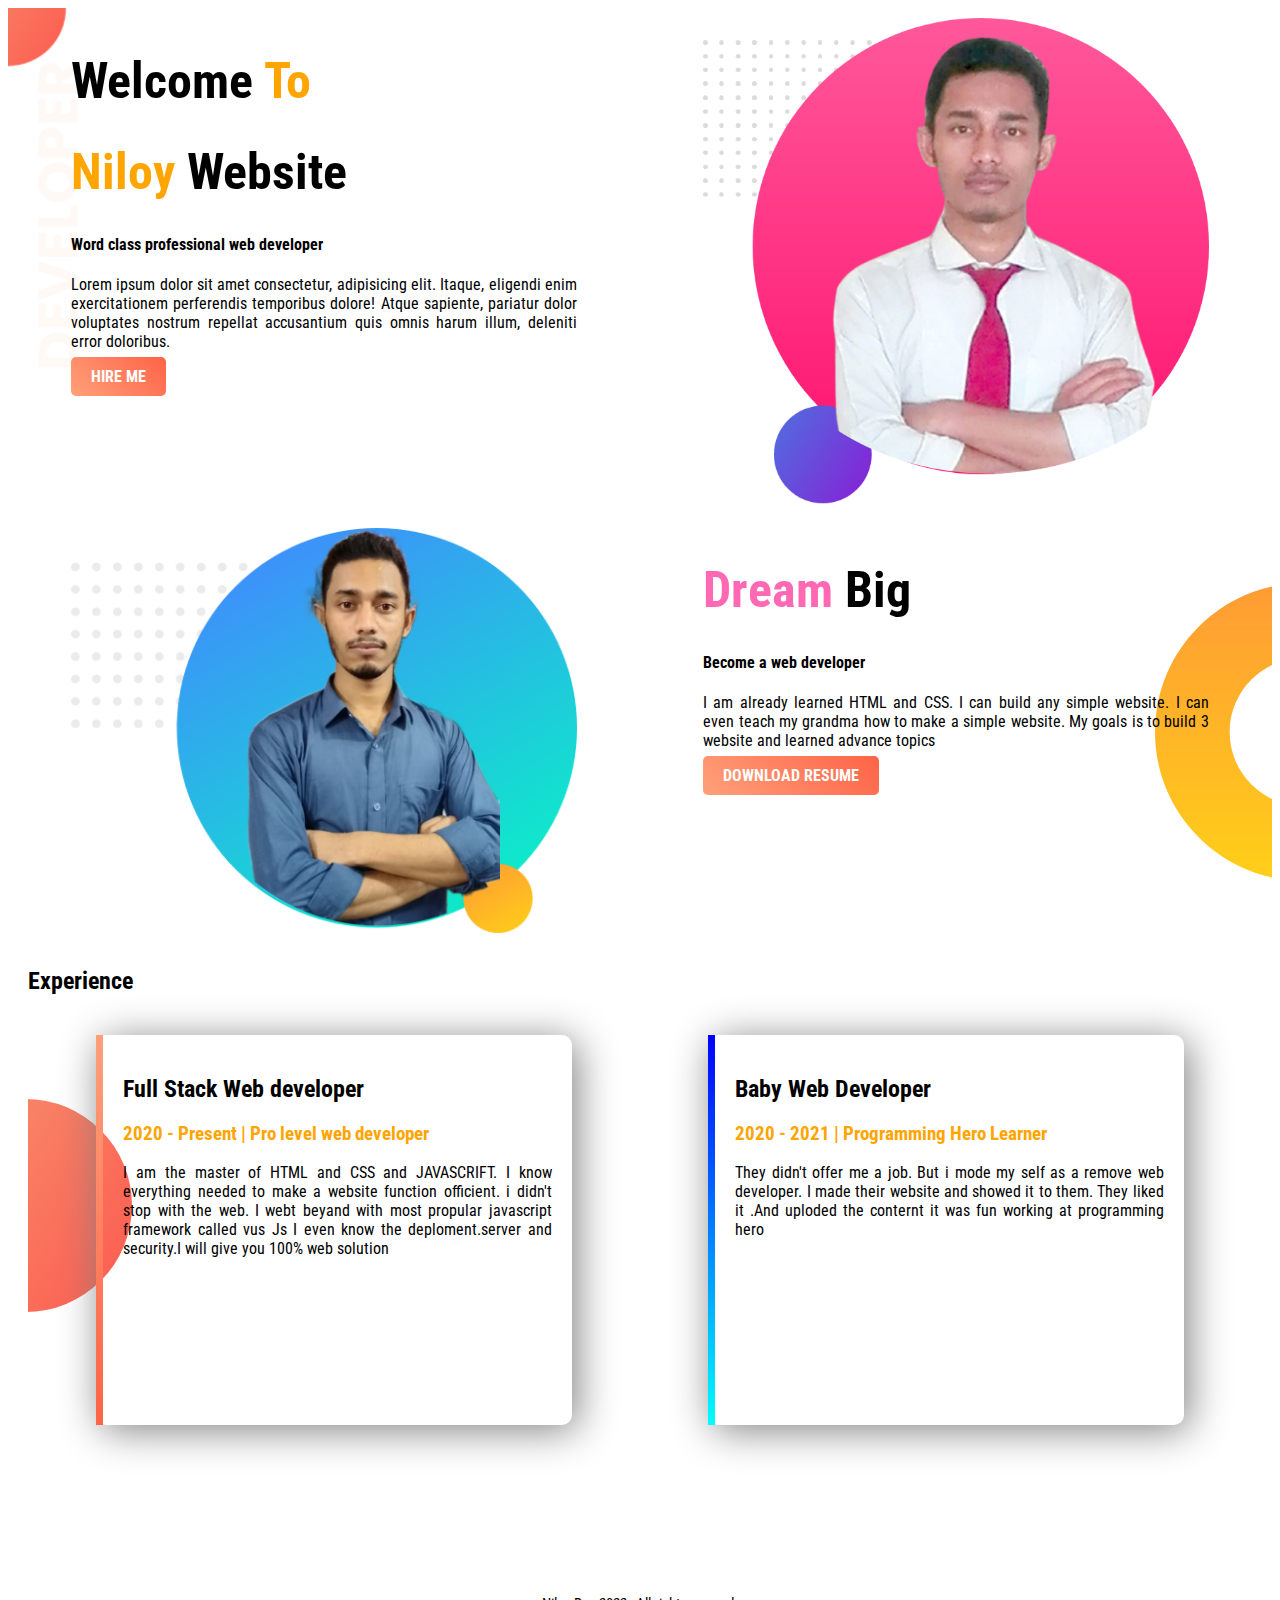
<file: index.html>
<!DOCTYPE html>
<html lang="en">
<head>
    <meta charset="UTF-8">
    <meta http-equiv="X-UA-Compatible" content="IE=edge">
    <meta name="viewport" content="width=device-width, initial-scale=1.0">
    <title>Document</title>
    <link rel="stylesheet" href="portfolio.css">
    <link rel="preconnect" href="https://fonts.googleapis.com">
    <link rel="preconnect" href="https://fonts.gstatic.com" crossorigin>
    <link href="https://fonts.googleapis.com/css2?family=Roboto&family=Roboto+Condensed&display=swap" rel="stylesheet">
</head>
<body>
    <div class="top-section">
        <div class="half-width">
            <h1>Welcome <span class="orange-color">To</span></h1>
            <h1><span class="orange-color">Niloy</span> Website</h1>
            <h4>Word class professional web developer</h4>
            <p>Lorem ipsum dolor sit amet consectetur, adipisicing elit. Itaque, eligendi enim exercitationem perferendis temporibus dolore! Atque sapiente, pariatur dolor voluptates nostrum repellat accusantium quis omnis harum illum, deleniti error doloribus.</p>
            <a target="blank" href="www.google.com" class="link-button">HIRE ME</a>
        </div>
        <div class="half-width">
            <img class="first-pic" src="image/niloy1.png" alt="">
        </div>
    </div>

    <div class="middle-section">
        <div class="half-width"> 
            <img src="image/niloy2.png" alt="">
        </div>
        <div class="half-width"> 
            <h1><span class="dream-color">Dream </span>Big</h1>
            <h4>Become a web developer</h4>
            <p>I am already learned HTML and CSS. I can build any simple website. I can even teach my grandma how to make a simple website. My goals is to build 3 website and learned advance topics </p>
            <a href="" class="link-button">DOWNLOAD RESUME</a>
        </div>
    </div>

    <div class="experience-section">
        <h2>Experience</h2>
        <div class="sub-section">
            <div class="left-card card">
                <h2>Full Stack Web developer</h2>
                <h3 class="orange-color">2020 - Present | Pro level web developer</h3>
                <p>I am  the master of HTML and CSS and JAVASCRIFT. I know everything needed to make a website function officient. i didn't stop with the web. I webt beyand with most propular javascript framework called vus Js I even know the deploment.server and security.I will give you 100% web solution</p>
            </div>
            <div class="right-card card" >
                <h2>Baby Web Developer</h2>
                <h3 class="orange-color">2020 - 2021 | Programming Hero Learner</h3>
                <p>They didn't offer me a job. But i mode my self as a remove web developer. I made their website and showed it to them. They liked it .And uploded the conternt it was fun working at programming hero</p>
            </div>
        </div>
    </div>
    
    <footer class="footer-section"><p>Niloy Dey 2022 , All right reserved.</p></footer>
</body>
</html>
</file>
<file: portfolio.css>
body{
    font-family: 'Roboto', sans-serif;
    font-family: 'Roboto Condensed', sans-serif;
}
h1{
    font-size: 50px;
}
.top-section, .middle-section, .sub-section{
    display: flex;
   
}
.half-width{
    width: 40%;
    margin: 10px auto;
}
p{
    text-align: justify;
}
.orange-color{
    color:orange
}
.half-width img{
    width: 100%;
}
.top-section{
    background-image: url(image/top-banner.png);
    background-repeat: no-repeat;
}
.link-button{
    text-decoration: none;
    background-image: linear-gradient(45deg, lightsalmon, tomato);
    border-radius: 5px;
    padding:10px 20px;
    font-weight: bold;
    color: white;
}
.dream-color{
    color: hotpink;
}
.middle-section{
    background-image: url(image/dream-bg.png);
    background-repeat: no-repeat;
    background-position: right;
    /* margin-top: 20px; */
}
.experience-section{
    background-color: white;
    margin: 0px 20px;
    background-image: url(image/exp-bg.png);
    background-repeat: no-repeat;
    background-position: left;
}
.card{
    width: 35%;
    padding: 20px;
    height: 350px;
    justify-content: space-around;
    margin: 20px auto;
    border-radius: 10px;
    box-shadow: 5px 5px 40px  gray;
    
}
.left-card{
    border-left: 7px solid ;
    border-image: linear-gradient(180deg, lightsalmon, tomato);
    border-image-slice: 1;
    
}
.right-card{
    border-left: 7px solid ;
    border-radius: 10px;
    border-image: linear-gradient(180deg, blue, cyan);
    border-image-slice: 1;
   
}
.sub-section,.card{
    border-radius: 10px;
}
.footer-section p{
    font-size: 15px;
    text-align: center;
    margin-top: 150px;
}
</file>
